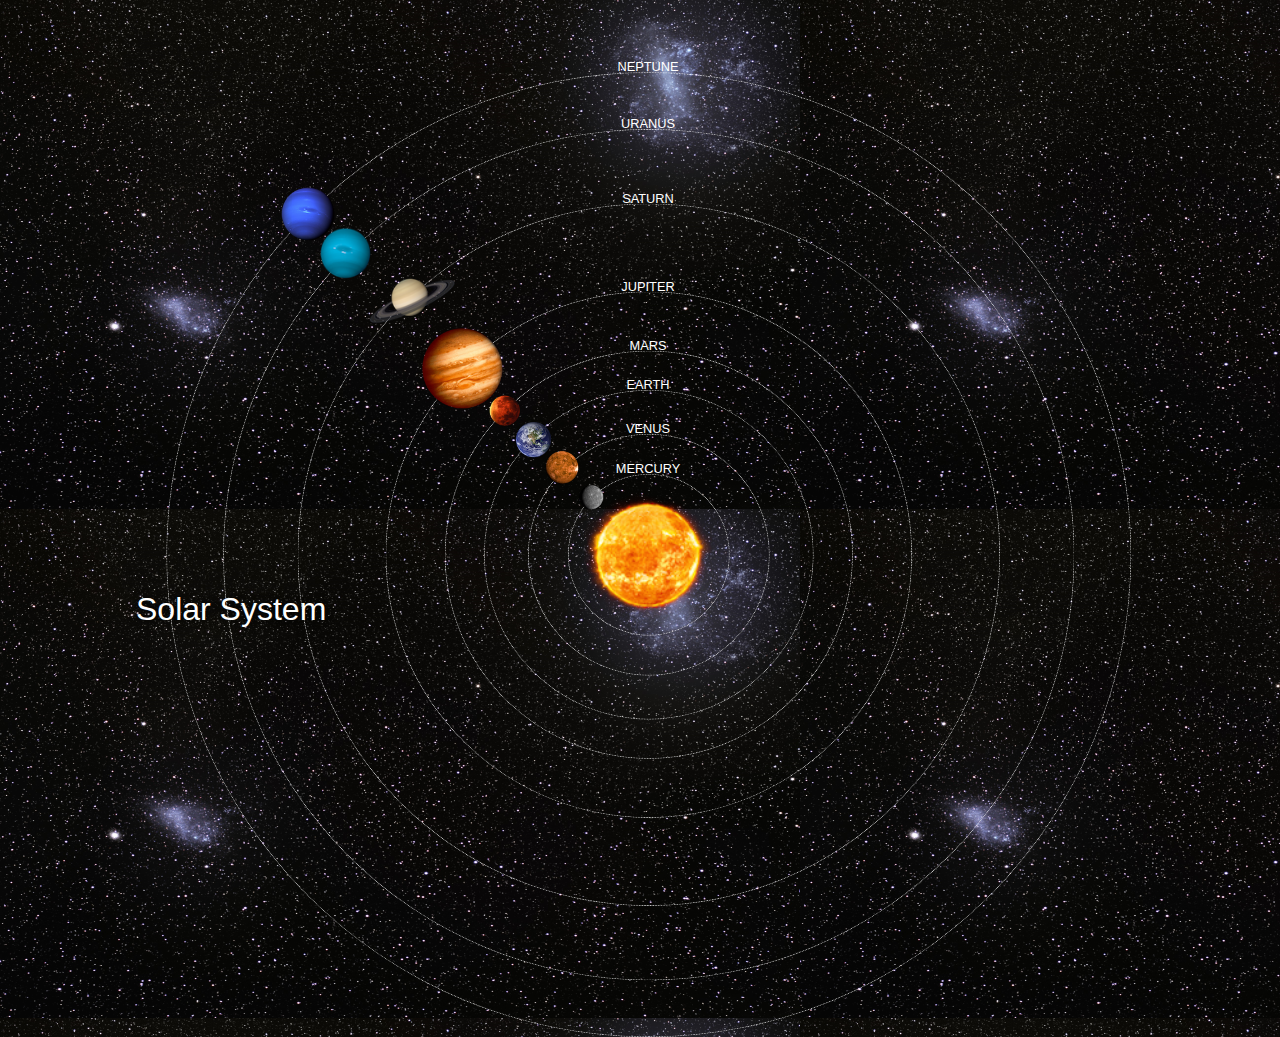
<file: index.html>
<!DOCTYPE HTML>
<html>
    <head>
        <title>Solar System</title>
        <link rel="stylesheet" href="style.css">
    </head>
    <body>
         <div id="container">
              <h1>Solar System</h1>
              <a href="sun.html"><img src="images/sun.png" id="sun"/></a>
             
             <div id="neptune-orbit">
                  <a href="neptune.html"><img src="images/neptune.png" id="neptune"/></a>
             </div>
             <div id="neptune-label" class="label-box">
                  <a href="neptune.html">NEPTUNE</a>
             </div>
             <div id="uranus-orbit">
                  <a href="uranus.html"><img src="images/uranus.png" id="uranus"/></a>
             </div>
             <div id="uranus-label" class="label-box">
                  <a href="uranus.html">URANUS</a>
             </div>
              <div id="saturn-orbit">
                  <a href="saturn.html"><img src="images/saturn.png" id="saturn"/></a>
             </div>
             <div id="saturn-label" class="label-box">
                  <a href="saturn.html">SATURN</a>
             </div>
             <div id="jupiter-orbit">
                  <a href="jupiter.html"><img src="images/jupiter.png" id="jupiter"/></a>
             </div>
             <div id="jupiter-label" class="label-box">
                  <a href="jupiter.html">JUPITER</a>
             </div>
             <div id="mars-orbit">
                  <a href="mars.html"><img src="images/mars.png" id="mars"/></a>
             </div>
             <div id="mars-label" class="label-box">
                  <a href="mars.html">MARS</a>
             </div>
             <div id="earth-orbit">
                  <a href="earth.html"><img src="images/earth.png" id="earth"/></a>
             </div>
             <div id="earth-label" class="label-box">
                  <a href="earth.html">EARTH</a>
             </div>
             <div id="venus-orbit">
                  <a href="venus.html"><img src="images/venus.png" id="venus"/></a>
             </div>
             <div id="venus-label" class="label-box">
                  <a href="venus.html">VENUS</a>
             </div>
             <div id="mercury-orbit">
                  <a href="mercury.html"><img src="images/mercury.png" id="mercury"/></a>
             </div>
             <div id="mercury-label" class="label-box">
                  <a href="mercury.html">MERCURY</a>
             </div>
        </div>
    </body>
</html>
</file>
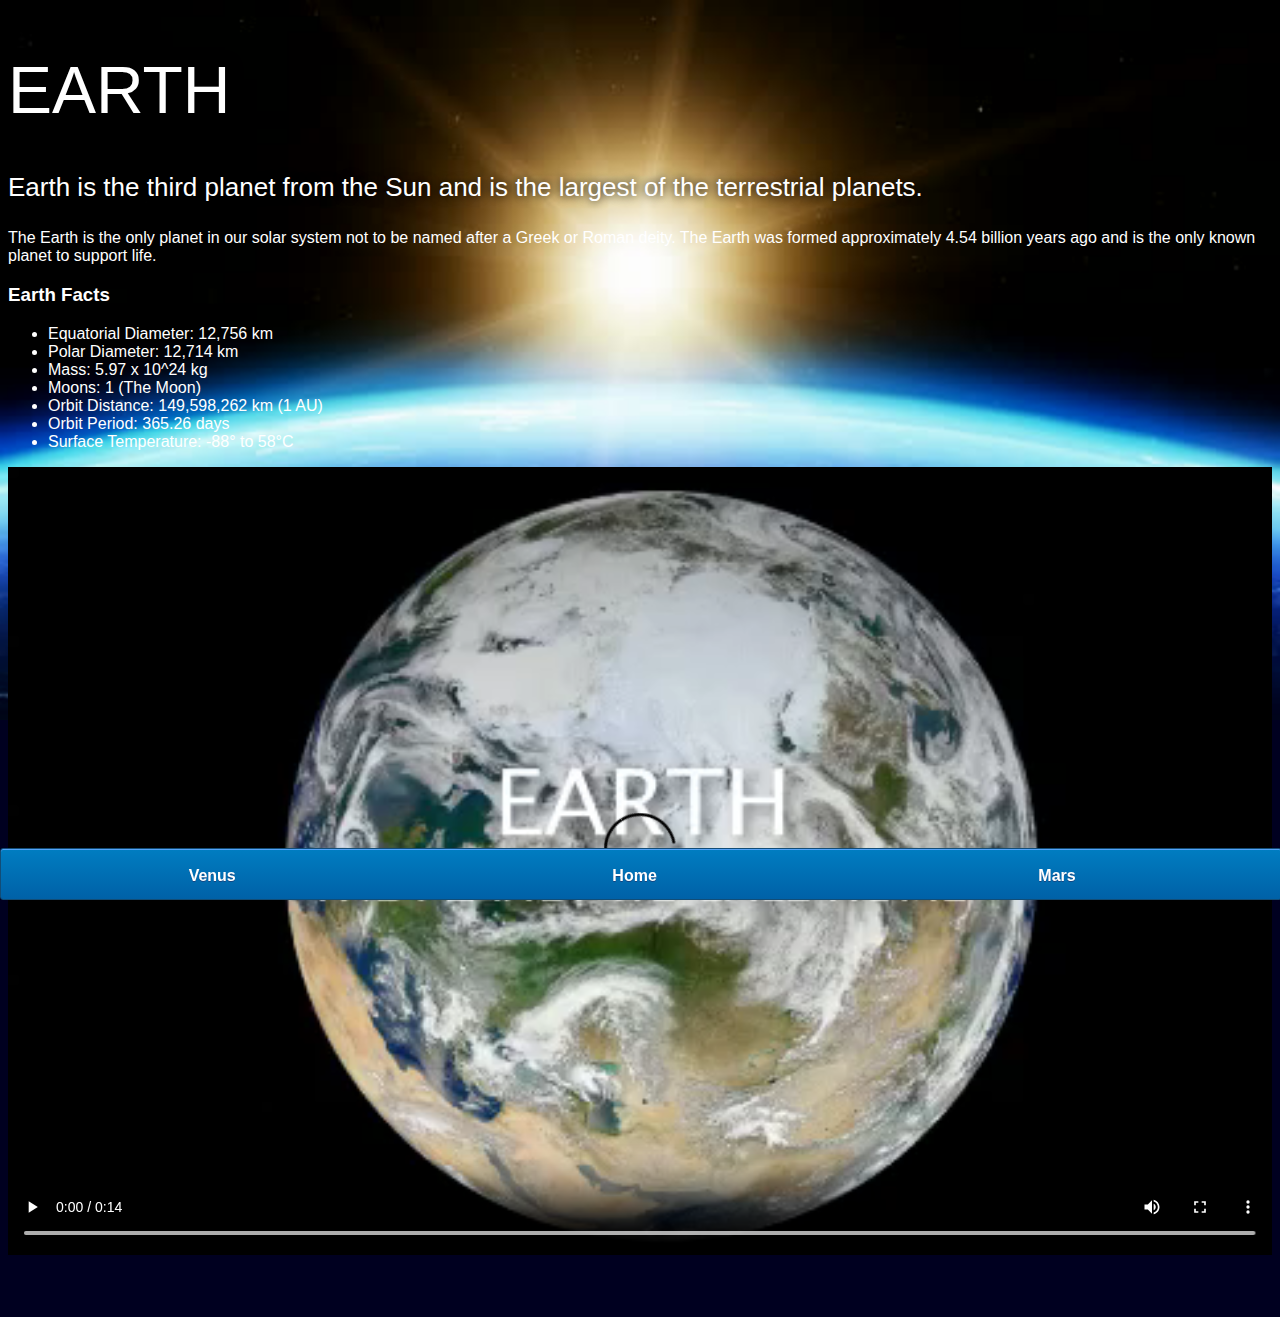
<file: earth.html>
<!DOCTYPE html>
<html>
    <head>
        <title>Solar System</title>
        <link rel="stylesheet" href="style-pages.css">
    </head>
    <body>
        <div id="main">
            <div id="content">
              <h1>Earth</h1>
                <p class="intro">
                    Earth is the third planet from the Sun and is the largest of the terrestrial planets. 
                </p>             

                <p>
                    The Earth is the only planet in our solar system not to be named after a Greek or Roman deity. The Earth was formed approximately 4.54 billion years ago and is the only known planet to support life.
                </p>

                <h3>Earth Facts</h3>
                <ul>
                    <li>Equatorial Diameter:	12,756 km</li>
                    <li>Polar Diameter:	12,714 km</li>
                    <li>Mass:	5.97 x 10^24 kg</li>
                    <li>Moons:	1 (The Moon)</li>
                    <li>Orbit Distance:	149,598,262 km (1 AU)</li>
                    <li>Orbit Period:	365.26 days</li>
                    <li>Surface Temperature:	-88&deg; to 58&deg;C</li>
                </ul>
                <video id="video" controls>
                    <source src="videos/earth-video.mp4" type="video/mp4">
                </video>

            </div>
               
            <div id="tabs-bottom">
                <a href="venus.html">Venus</a>
                <a href="index.html">Home</a>
                <a href="mars.html">Mars</a>
    
            </div>
    
    
      </div>
    
    </body>
</html>
</file>
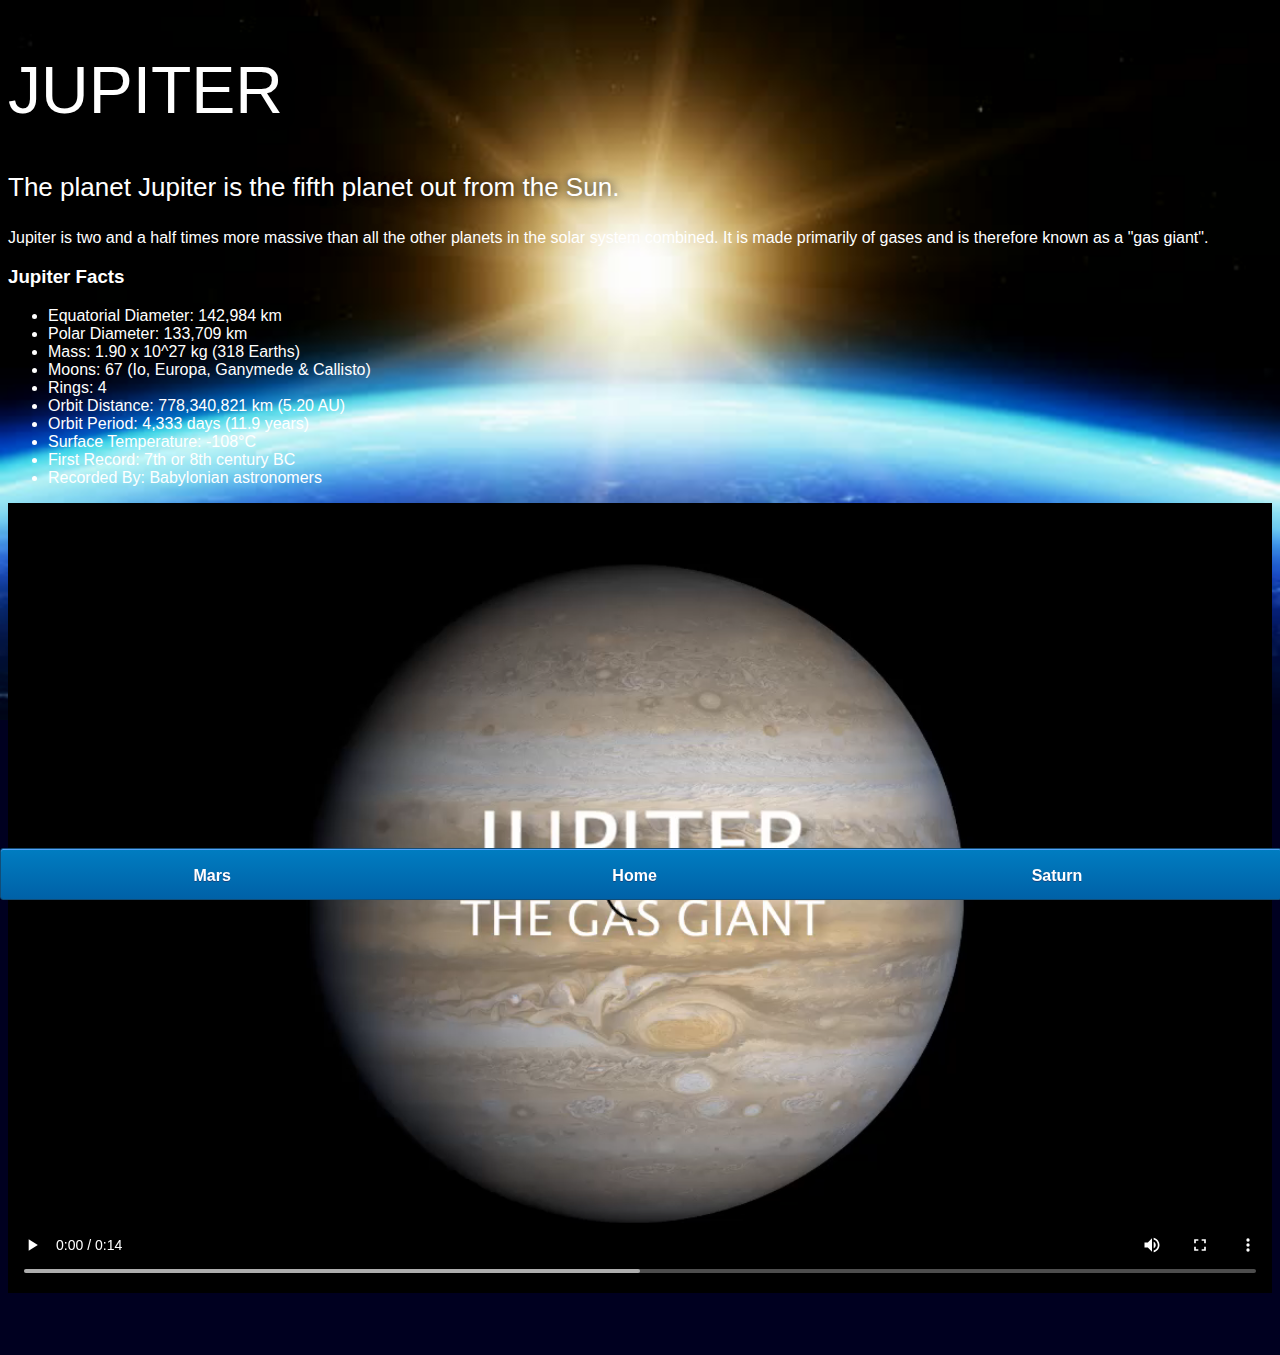
<file: jupiter.html>
<!DOCTYPE html>
<html>
    <head>
        <title>Solar System</title>
        <link rel="stylesheet" href="style-pages.css">
    </head>
    <body>
        <div id="main">
            <div id="content">
              <h1>Jupiter</h1>
                <p class="intro">
                    The planet Jupiter is the fifth planet out from the Sun.
                </p>             

                <p>
                    Jupiter is two and a half times more massive than all the other planets in the solar system combined. It is made primarily of gases and is therefore known as a "gas giant".
                </p>

                <h3>Jupiter Facts</h3>
                <ul>
                    <li>Equatorial Diameter:	142,984 km</li>
                    <li>Polar Diameter:	133,709 km</li>
                    <li>Mass:	1.90 x 10^27 kg (318 Earths)</li>
                    <li>Moons:	67 (Io, Europa, Ganymede & Callisto)</li>
                    <li>Rings:	4</li>
                    <li>Orbit Distance:	778,340,821 km (5.20 AU)</li>
                    <li>Orbit Period:	4,333 days (11.9 years)</li>
                    <li>Surface Temperature:	-108&deg;C</li>
                    <li>First Record:	7th or 8th century BC</li>
                    <li>Recorded By:	Babylonian astronomers</li>
                </ul>
                <video id="video" controls>
                    <source src="videos/jupiter-video.mp4" type="video/mp4">
                </video>


            </div>
               
            <div id="tabs-bottom">
                <a href="mars.html">Mars</a>
                <a href="index.html">Home</a>
                <a href="saturn.html">Saturn</a>
    
            </div>
    
    
      </div>
    
    </body>
</html>
</file>
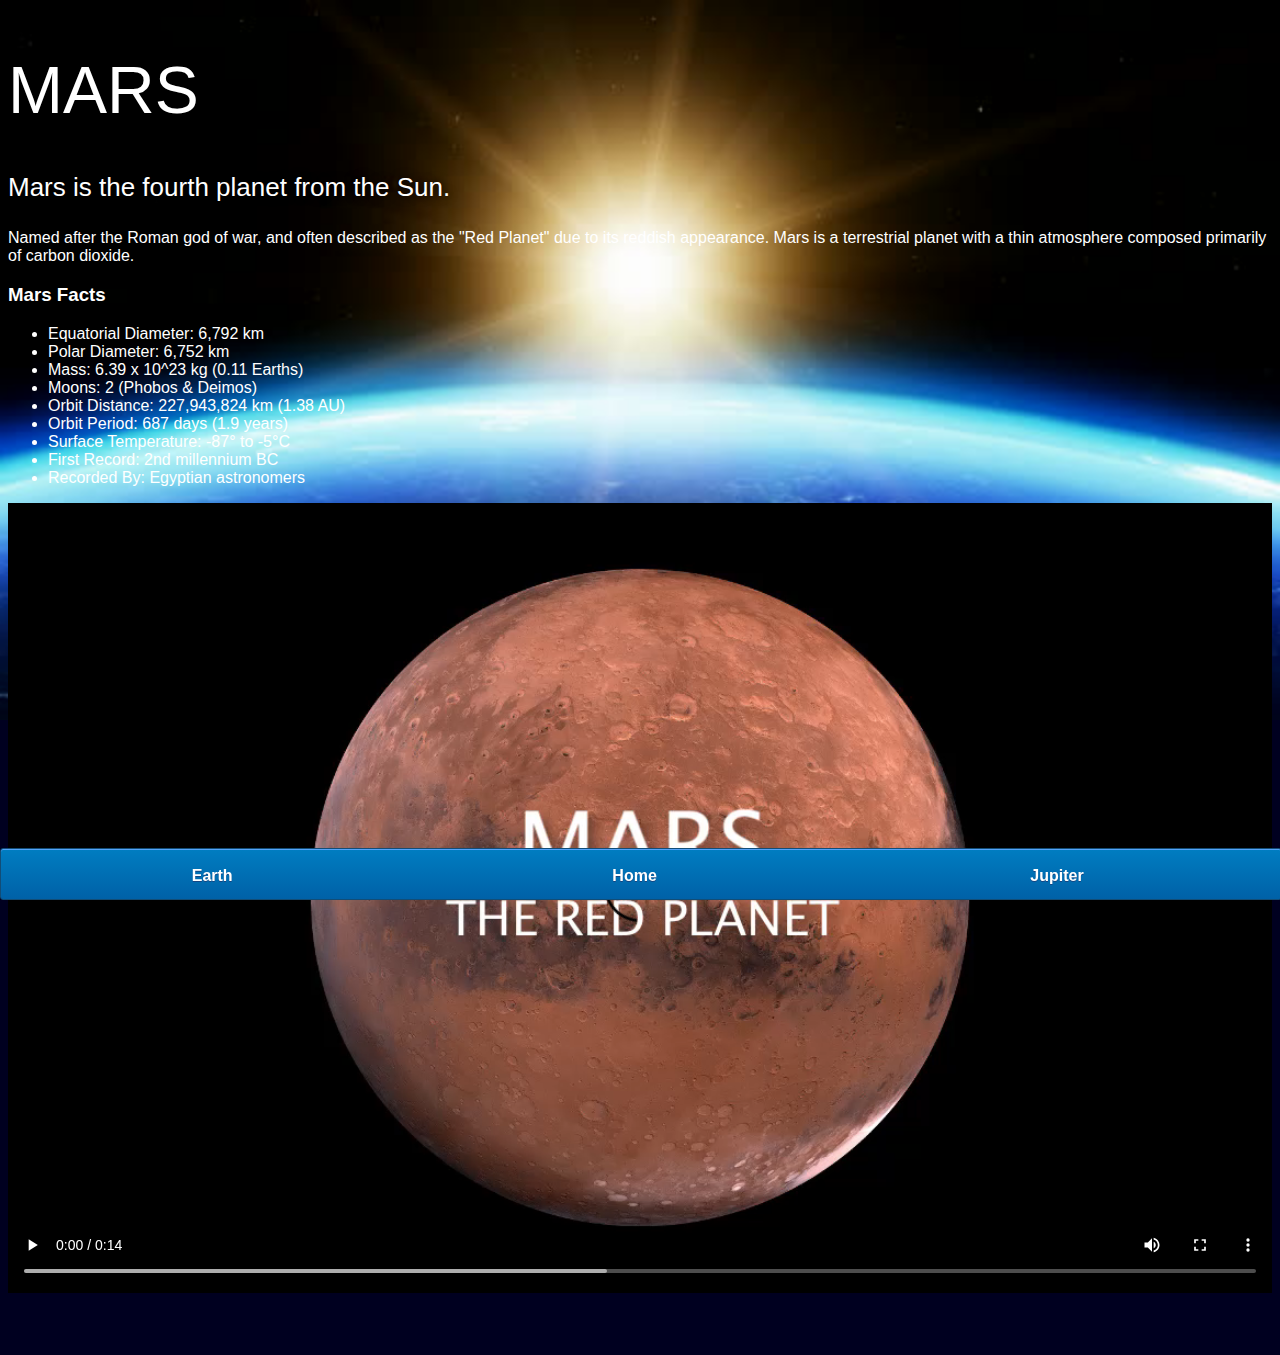
<file: mars.html>
<!DOCTYPE html>
<html>
    <head>
        <title>Solar System</title>
        <link rel="stylesheet" href="style-pages.css">
    </head>
    <body>
        <div id="main">
            <div id="content">
              <h1>Mars</h1>
                <p class="intro">
                    Mars is the fourth planet from the Sun.  
                </p>             

                <p>
                    Named after the Roman god of war, and often described as the "Red Planet" due to its reddish appearance. Mars is a terrestrial planet with a thin atmosphere composed primarily of carbon dioxide.
                </p>

                <h3>Mars Facts</h3>
                <ul>
                    <li>Equatorial Diameter:	6,792 km</li>
                    <li>Polar Diameter:	6,752 km</li>
                    <li>Mass:	6.39 x 10^23 kg (0.11 Earths)</li>
                    <li>Moons:	2 (Phobos & Deimos)</li>
                    <li>Orbit Distance:	227,943,824 km (1.38 AU)</li>
                    <li>Orbit Period:	687 days (1.9 years)</li>
                    <li>Surface Temperature:	-87&deg; to -5&deg;C</li>
                    <li>First Record:	2nd millennium BC</li>
                    <li>Recorded By:	Egyptian astronomers</li>
                </ul>
                <video id="video" controls>
                    <source src="videos/mars-video.mp4" type="video/mp4">
                </video>

            </div>
               
            <div id="tabs-bottom">
                <a href="earth.html">Earth</a>
                <a href="index.html">Home</a>
                <a href="jupiter.html">Jupiter</a>
    
            </div>
    
    
      </div>
    
    </body>
</html>
</file>
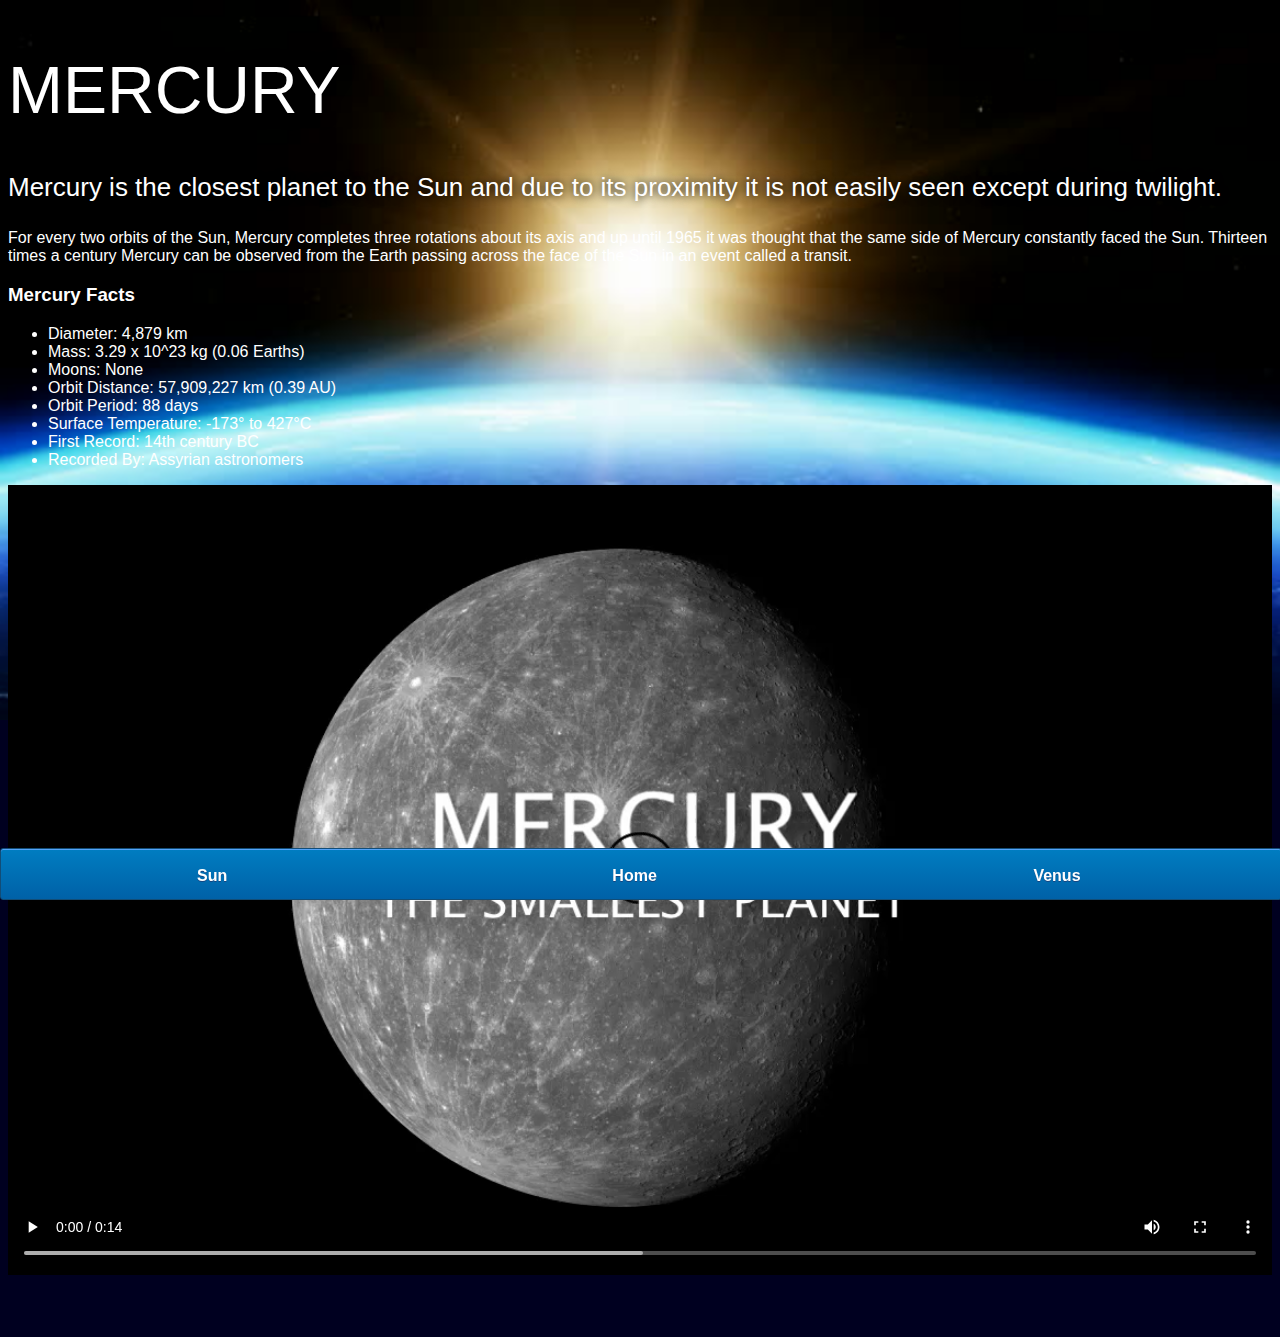
<file: mercury.html>
<!DOCTYPE html>
<html>
    <head>
        <title>Solar System</title>
        <link rel="stylesheet" href="style-pages.css">
    </head>
    <body>
        <div id="main">
            <div id="content">
              <h1>Mercury</h1>
                <p class="intro">
                    Mercury is the closest planet to the Sun and due to its proximity it is not easily seen except during twilight. 
                </p>             

                <p>
                    For every two orbits of the Sun, Mercury completes three rotations about its axis and up until 1965 it was thought that the same side of Mercury constantly faced the Sun. Thirteen times a century Mercury can be observed from the Earth passing across the face of the Sun in an event called a transit.
                </p>

                <h3>Mercury Facts</h3>
                <ul>
                    <li>Diameter:	4,879 km</li>
                    <li>Mass:	3.29 x 10^23 kg (0.06 Earths)</li>
                    <li>Moons:	None</li>
                    <li>Orbit Distance:	57,909,227 km (0.39 AU)</li>
                    <li>Orbit Period:	88 days</li>
                    <li>Surface Temperature:	-173&deg; to 427&deg;C</li>
                    <li>First Record:	14th century BC</li>
                    <li>Recorded By:	Assyrian astronomers</li>
                </ul>
                <video id="video" controls>
                    <source src="videos/mercury-video.mp4" type="video/mp4">
                </video>

            </div>
               
            <div id="tabs-bottom">
               <a href="sun.html">Sun</a>
               <a href="index.html">Home</a>
               <a href="venus.html">Venus</a>
    
            </div>
    
    
      </div>
    
    </body>
</html>
</file>
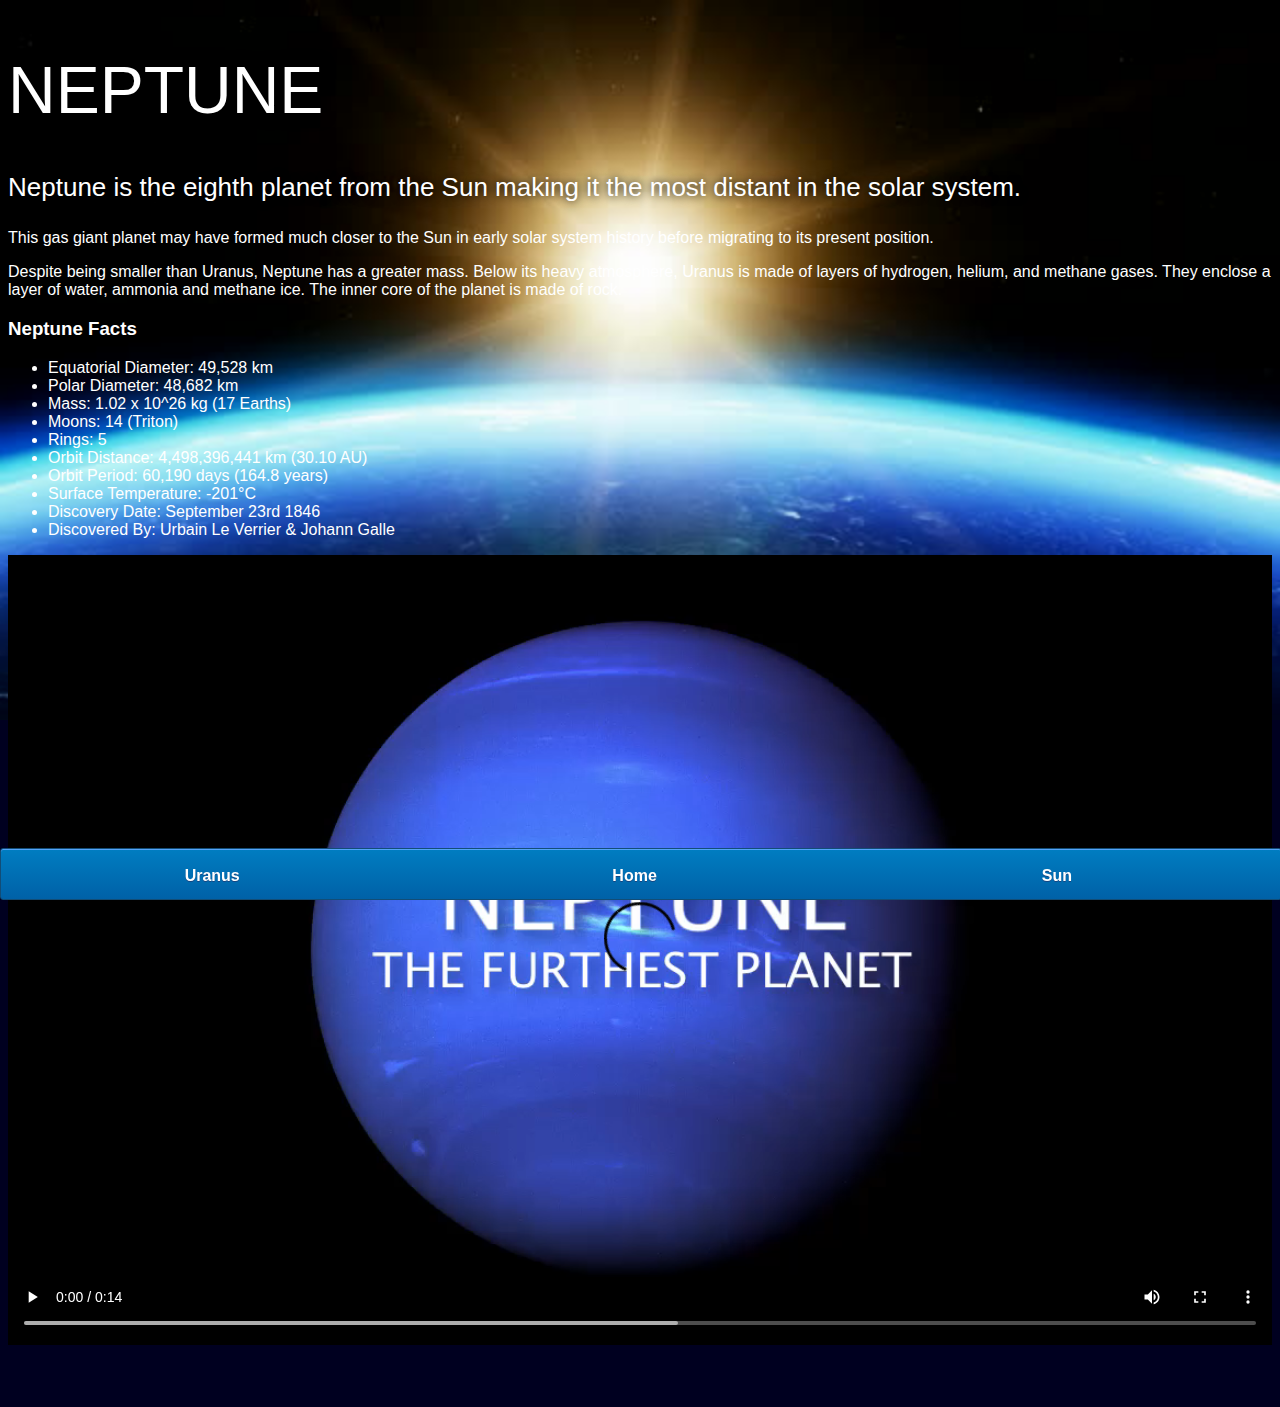
<file: neptune.html>
<!DOCTYPE html>
<html>
    <head>
        <title>Solar System</title>
        <link rel="stylesheet" href="style-pages.css">
    </head>
    <body>
        <div id="main">
            <div id="content">
              <h1>Neptune</h1>
                <p class="intro">
                    Neptune is the eighth planet from the Sun making it the most distant in the solar system. 
                </p>             
                <p>
                    This gas giant planet may have formed much closer to the Sun in early solar system history before migrating to its present position.</p>

                <p>Despite being smaller than Uranus, Neptune has a greater mass. Below its heavy atmosphere, Uranus is made of layers of hydrogen, helium, and methane gases. They enclose a layer of water, ammonia and methane ice. The inner core of the planet is made of rock.</p>

                <h3>Neptune Facts</h3>
                <ul>
                    <li>Equatorial Diameter:	49,528 km</li>
                    <li>Polar Diameter:	48,682 km</li>
                    <li>Mass:	1.02 x 10^26 kg (17 Earths)</li>
                    <li>Moons:	14 (Triton)</li>
                    <li>Rings:	5</li>
                    <li>Orbit Distance:	4,498,396,441 km (30.10 AU)</li>
                    <li>Orbit Period:	60,190 days (164.8 years)</li>
                    <li>Surface Temperature:	-201&deg;C</li>
                    <li>Discovery Date:	September 23rd 1846</li>
                    <li>Discovered By:	Urbain Le Verrier & Johann Galle</li>
                </ul>

                <video id="video" controls>
                    <source src="videos/neptune-video.mp4" type="video/mp4">
                </video>

            </div>
               
            <div id="tabs-bottom">
               <a href="uranus.html">Uranus</a>
               <a href="index.html">Home</a>
               <a href="sun.html">Sun</a>
    
            </div>
    
    
      </div>
    
    </body>
</html>
</file>
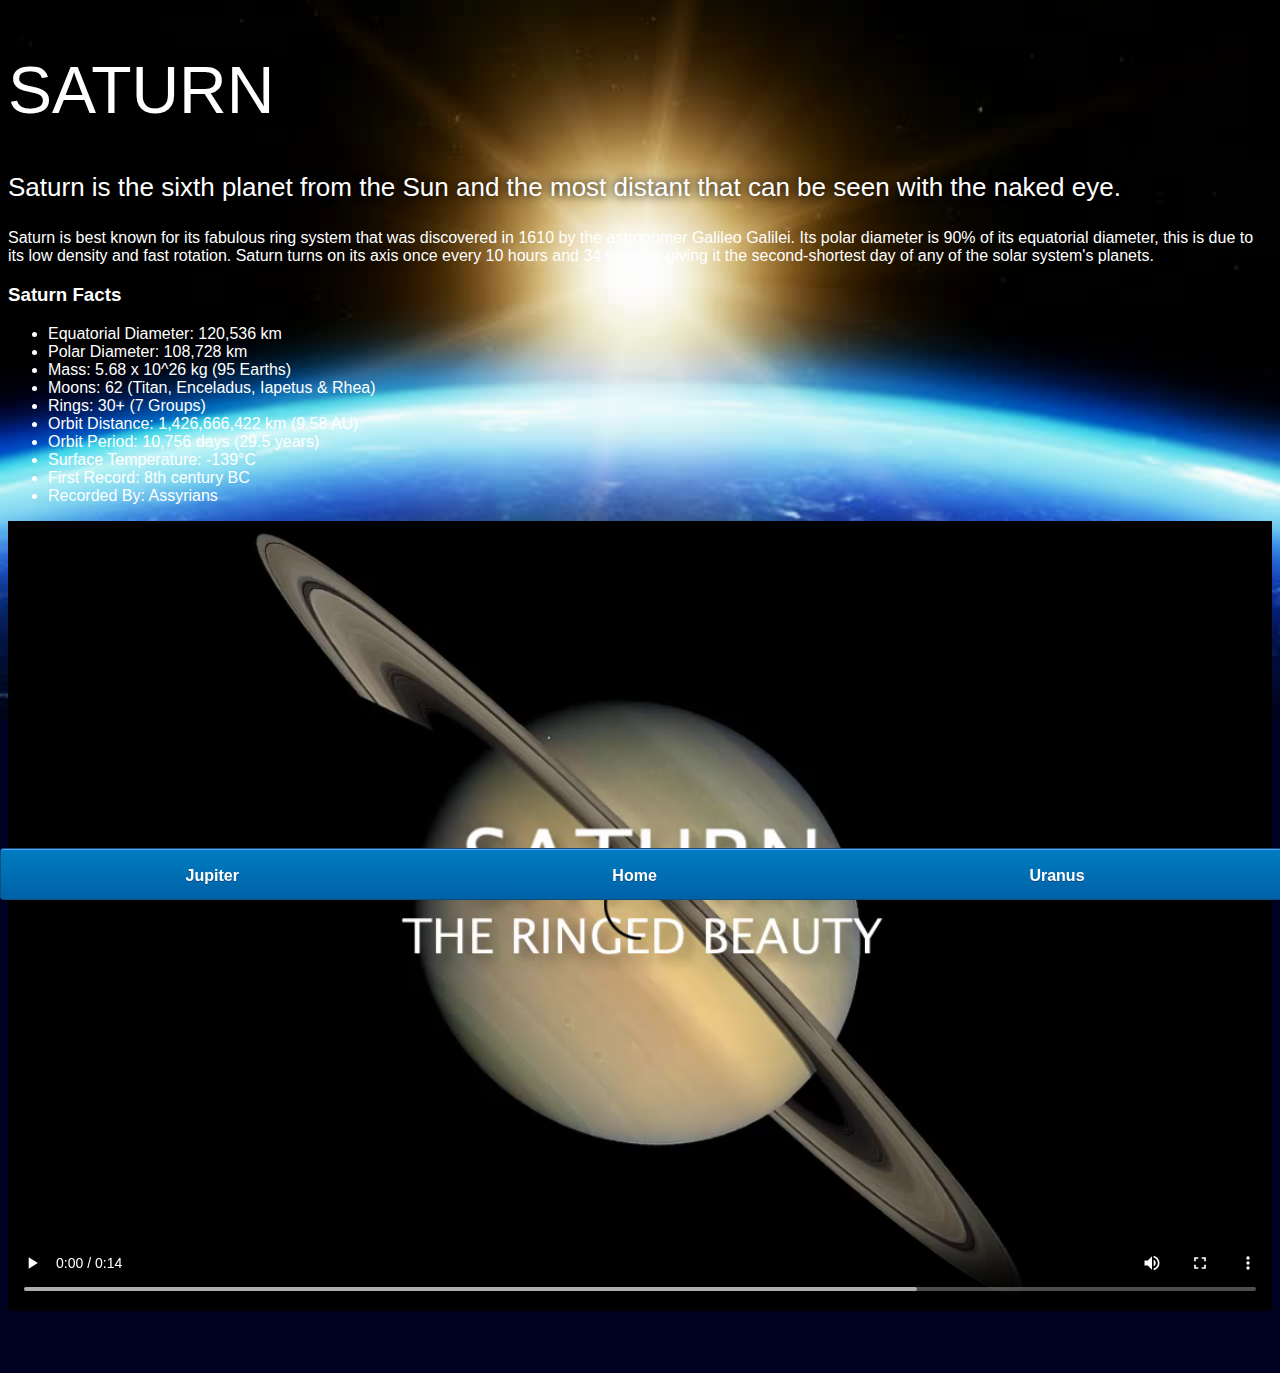
<file: saturn.html>
<!DOCTYPE html>
<html>
    <head>
        <title>Solar System</title>
        <link rel="stylesheet" href="style-pages.css">
    </head>
    <body>
        <div id="main">
            <div id="content">
             <h1>Saturn</h1>
                <p class="intro">
                    Saturn is the sixth planet from the Sun and the most distant that can be seen with the naked eye.
                </p>             

                <p>
                    Saturn is best known for its fabulous ring system that was discovered in 1610 by the astronomer Galileo Galilei. Its polar diameter is 90% of its equatorial diameter, this is due to its low density and fast rotation. Saturn turns on its axis once every 10 hours and 34 minutes giving it the second-shortest day of any of the solar system's planets.
                </p>

                <h3>Saturn Facts</h3>
                <ul>
                    <li>Equatorial Diameter:	120,536 km</li>
                    <li>Polar Diameter:	108,728 km</li>
                    <li>Mass:	5.68 x 10^26 kg (95 Earths)</li>
                    <li>Moons:	62 (Titan, Enceladus, Iapetus & Rhea)</li>
                    <li>Rings:	30+ (7 Groups)</li>
                    <li>Orbit Distance:	1,426,666,422 km (9.58 AU)</li>
                    <li>Orbit Period:	10,756 days (29.5 years)</li>
                    <li>Surface Temperature:	-139&deg;C</li>
                    <li>First Record:	8th century BC</li>
                    <li>Recorded By:	Assyrians</li>
                </ul>
                <video id="video" controls>
                    <source src="videos/saturn-video.mp4" type="video/mp4">
                </video>

            </div>
               
            <div id="tabs-bottom">
              <a href="jupiter.html">Jupiter</a>
              <a href="index.html">Home</a>
              <a href="uranus.html">Uranus</a>
    
            </div>
    
    
      </div>
    
    </body>
</html>
</file>
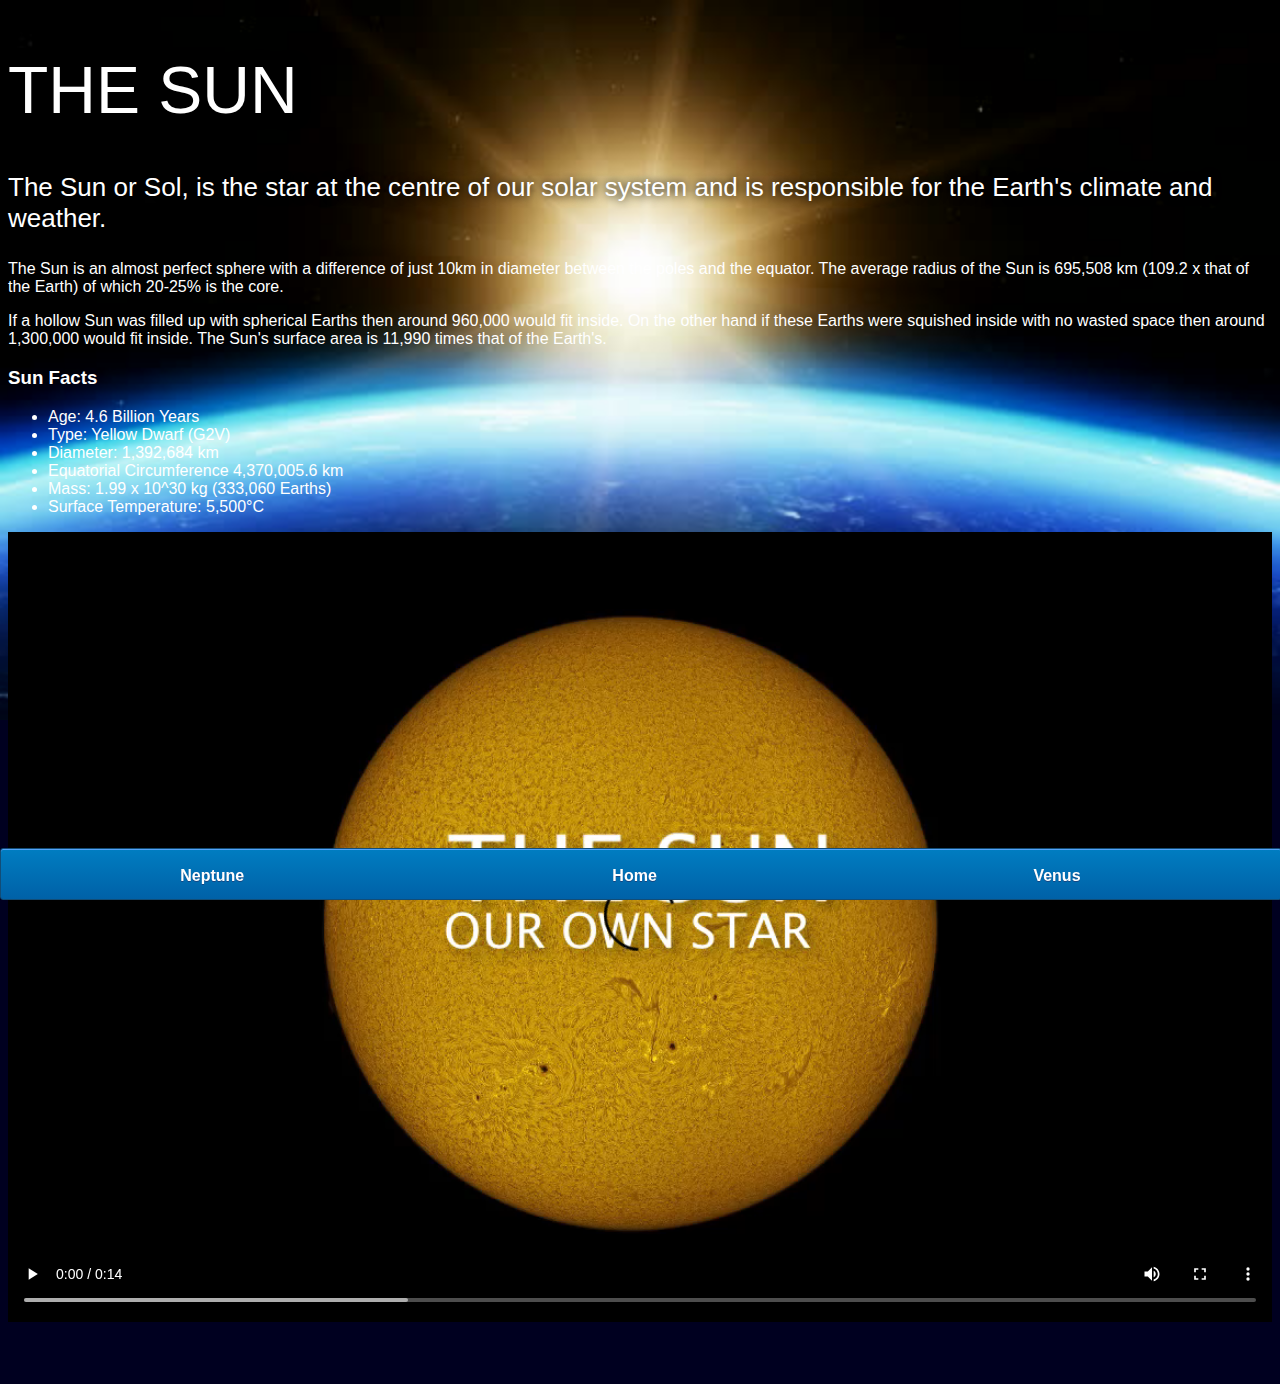
<file: sun.html>
<!DOCTYPE html>
<html>
    <head>
        <title>Solar System</title>
        <link rel="stylesheet" href="style-pages.css">
    </head>
    <body>
        <div id="main">
            <div id="content">
               <h1>The Sun</h1>
                <p class="intro">
                    The Sun or Sol, is the star at the centre of our solar system and is responsible for the Earth's climate and weather. 
                </p>             

                <p>
                    The Sun is an almost perfect sphere with a difference of just 10km in diameter between the poles and the equator. The average radius of the Sun is 695,508 km (109.2 x that of the Earth) of which 20-25% is the core.
                </p>
                <p>
                    If a hollow Sun was filled up with spherical Earths then around 960,000 would fit inside. On the other hand if these Earths were squished inside with no wasted space then around 1,300,000 would fit inside. The Sun's surface area is 11,990 times that of the Earth's.
                </p>

                <h3>Sun Facts</h3>
                <ul>
                    <li>Age:	4.6 Billion Years</li>
                    <li>Type:	Yellow Dwarf (G2V)</li>
                    <li>Diameter:	1,392,684 km</li>
                    <li>Equatorial Circumference	4,370,005.6 km</li>
                    <li>Mass:	1.99 x 10^30 kg (333,060 Earths)</li>
                    <li>Surface Temperature:	5,500°C</li>
                </ul>
                
                <video id="video" controls>
                    <source src="videos/sun-video.mp4" type="video/mp4">
                </video>
    
            </div>
               
            <div id="tabs-bottom">
                <a href="neptune.html">Neptune</a>
                <a href="index.html">Home</a>
                <a href="venus.html">Venus</a>
    
            </div>
    
    
      </div>
    
    </body>
</html>
</file>
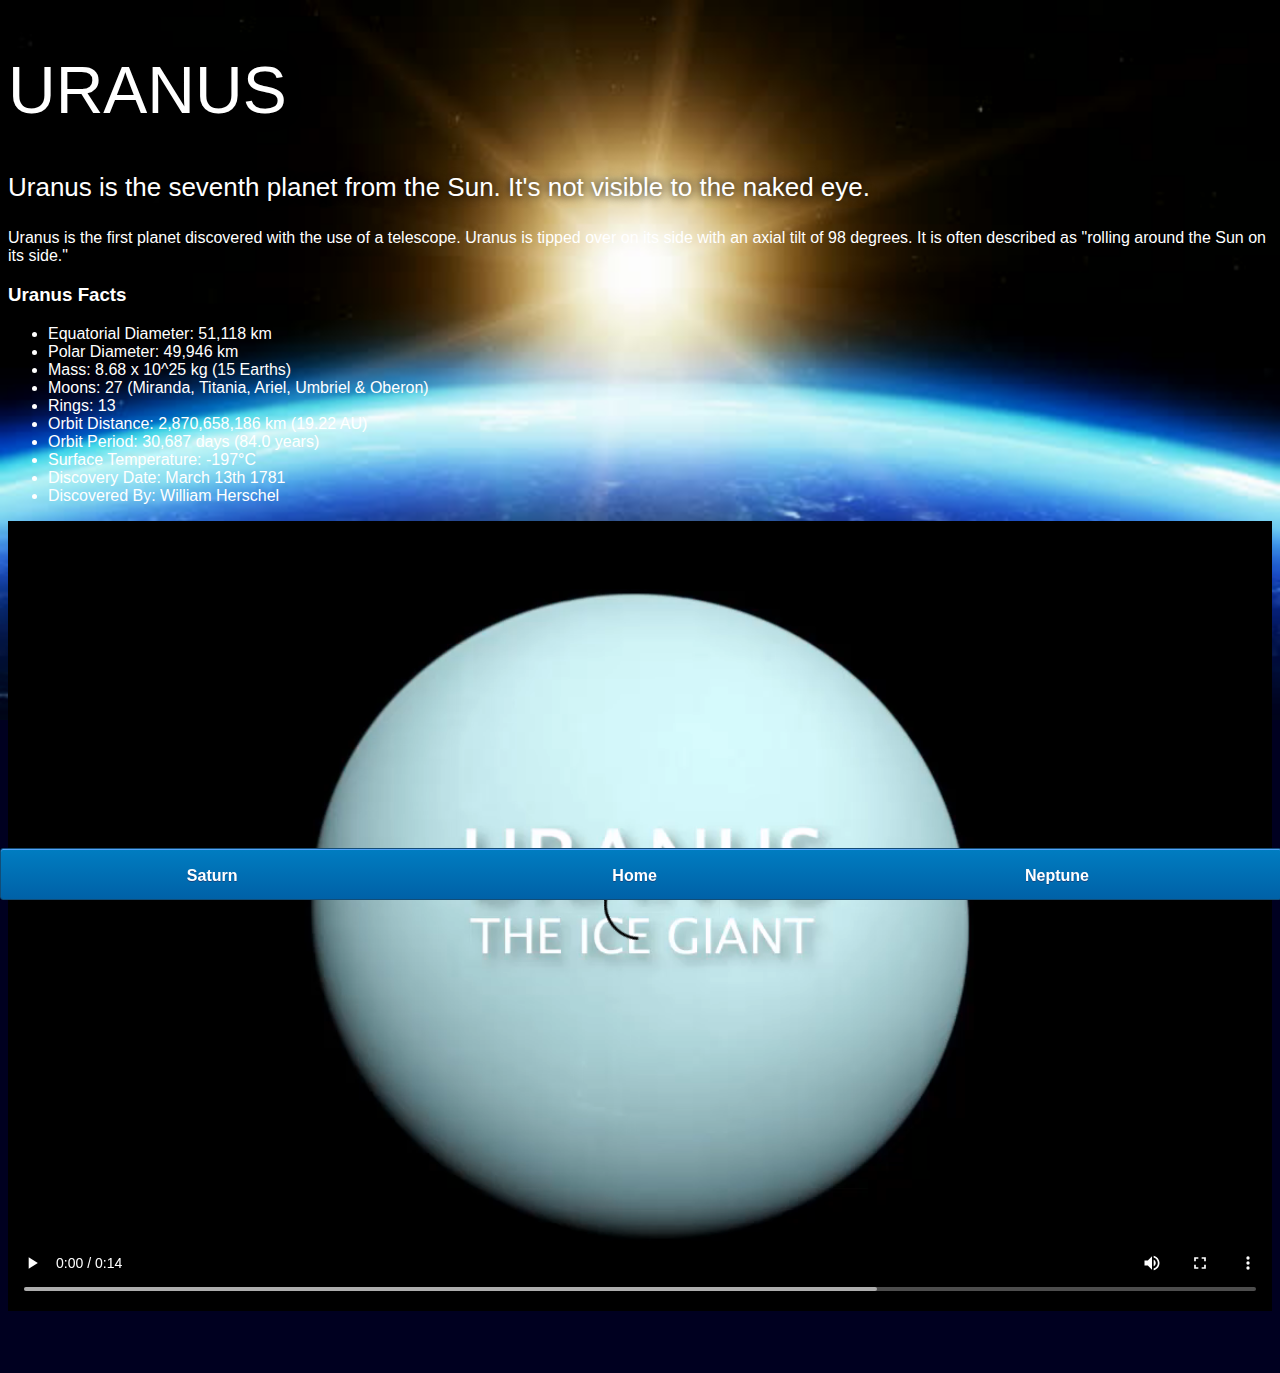
<file: uranus.html>
<!DOCTYPE html>
<html>
    <head>
        <title>Solar System</title>
        <link rel="stylesheet" href="style-pages.css">
    </head>
    <body>
        <div id="main">
            <div id="content">
             <h1>Uranus</h1>
                <p class="intro">
                    Uranus is the seventh planet from the Sun. It's not visible to the naked eye.
                </p>             

                <p>
                    Uranus is the first planet discovered with the use of a telescope. Uranus is tipped over on its side with an axial tilt of 98 degrees. It is often described as "rolling around the Sun on its side."
                </p>

                <h3>Uranus Facts</h3>
                <ul>
                    <li>Equatorial Diameter:	51,118 km</li>
                    <li>Polar Diameter:	49,946 km</li>
                    <li>Mass:	8.68 x 10^25 kg (15 Earths)</li>
                    <li>Moons:	27 (Miranda, Titania, Ariel, Umbriel & Oberon)</li>
                    <li>Rings:	13</li>
                    <li>Orbit Distance:	2,870,658,186 km (19.22 AU)</li>
                    <li>Orbit Period:	30,687 days (84.0 years)</li>
                    <li>Surface Temperature:	-197&deg;C</li>
                    <li>Discovery Date:	March 13th 1781</li>
                    <li>Discovered By:	William Herschel</li>
                </ul>
                <video id="video" controls>
                    <source src="videos/uranus-video.mp4" type="video/mp4">
                </video>

            </div>
               
            <div id="tabs-bottom">
             <a href="saturn.html">Saturn</a>
             <a href="index.html">Home</a>
             <a href="neptune.html">Neptune</a>
    
            </div>
    
    
      </div>
    
    </body>
</html>
</file>
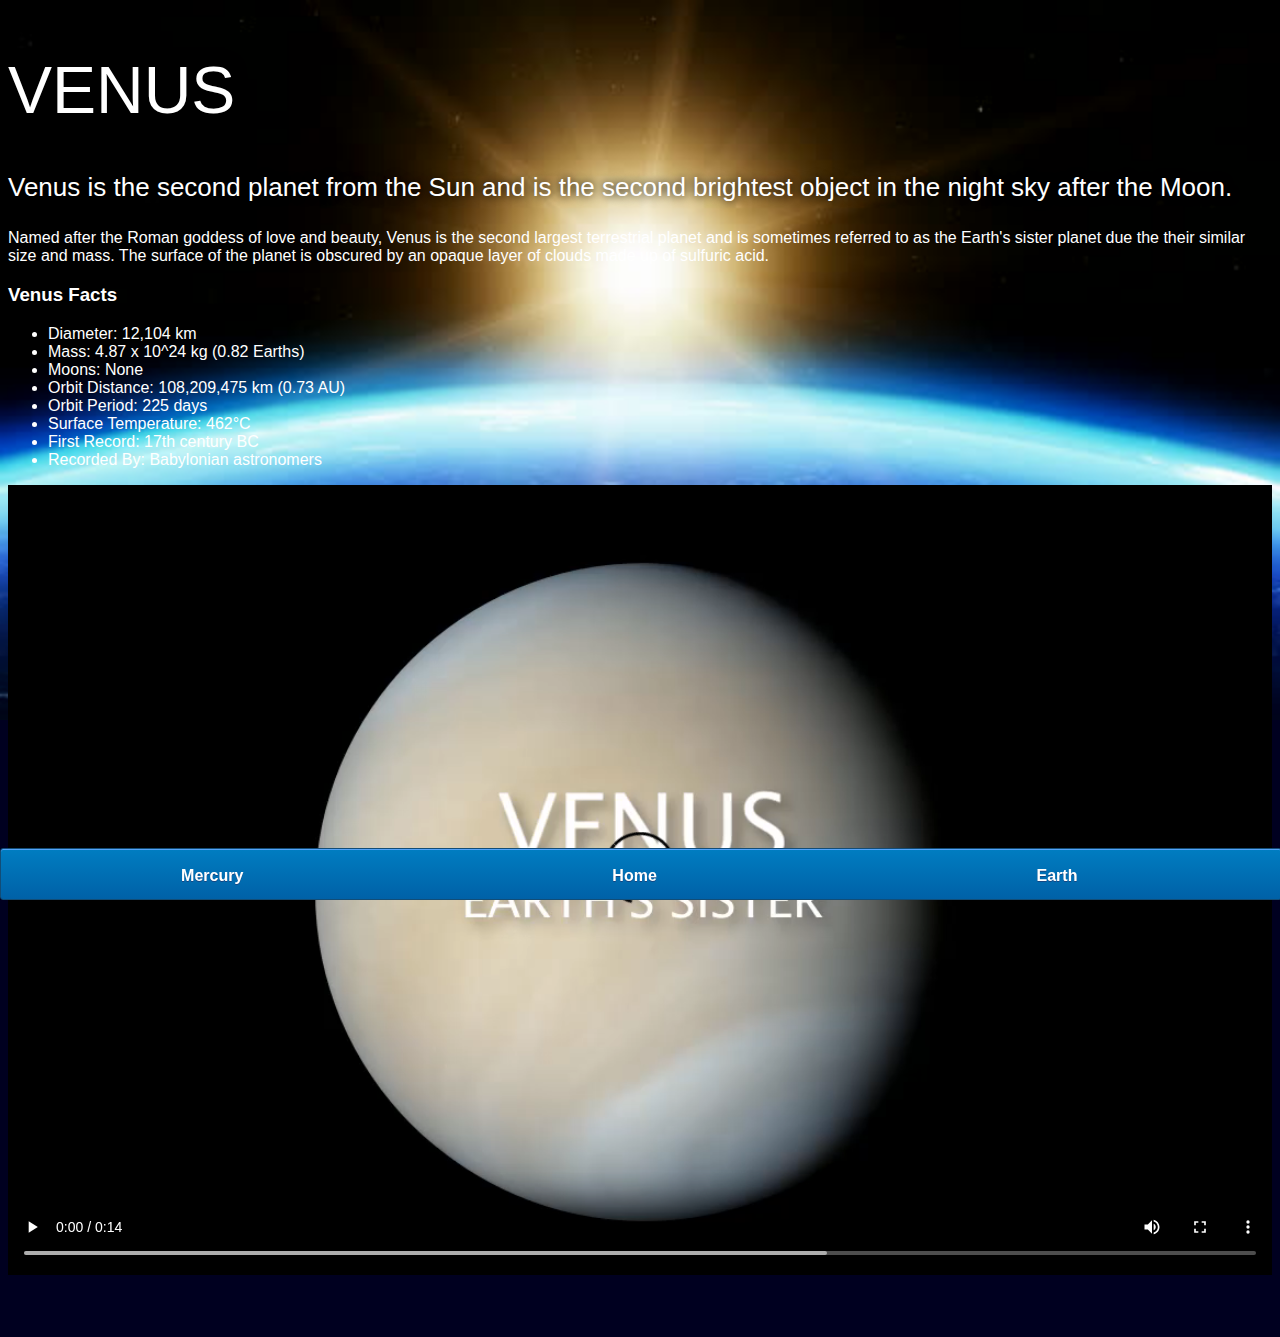
<file: venus.html>
<!DOCTYPE html>
<html>
    <head>
        <title>Solar System</title>
        <link rel="stylesheet" href="style-pages.css">
    </head>
    <body>
        <div id="main">
            <div id="content">
             <h1>Venus</h1>
                <p class="intro">
                    Venus is the second planet from the Sun and is the second brightest object in the night sky after the Moon. 
                </p>             

                <p>
                    Named after the Roman goddess of love and beauty, Venus is the second largest terrestrial planet and is sometimes referred to as the Earth's sister planet due the their similar size and mass. The surface of the planet is obscured by an opaque layer of clouds made up of sulfuric acid.
                </p>

                <h3>Venus Facts</h3>
                <ul>
                    <li>Diameter:	12,104 km</li>
                    <li>Mass:	4.87 x 10^24 kg (0.82 Earths)</li>
                    <li>Moons:	None</li>
                    <li>Orbit Distance:	108,209,475 km (0.73 AU)</li>
                    <li>Orbit Period:	225 days</li>
                    <li>Surface Temperature:	462&deg;C</li>
                    <li>First Record:	17th century BC</li>
                    <li>Recorded By:	Babylonian astronomers</li>
                </ul>
                <video id="video" controls>
                    <source src="videos/venus-video.mp4" type="video/mp4">
                </video>

            </div>
               
            <div id="tabs-bottom">
             <a href="mercury.html">Mercury</a>
             <a href="index.html">Home</a>
             <a href="earth.html">Earth</a>
            </div>
    
    
      </div>
    
    </body>
</html>
</file>
<file: style.css>
body{
    width: 100%;
    height: 100%;
    background: url(images/space.png);
    overflow: hidden;
}

h1{
    font-family: sans-serif;
    font-weight: 100;
    font-size: 40px;
    text-shadow: 0 0 10px #000000;
    color: white;
}

/*==================== SUN ====================*/

#sun{
    position: absolute;
    z-index: 1000;
    width: 160px;
    bottom: 10px;
    left: 50%;
    margin-left: -80px;
}

/*==================== NEPTUNE ====================*/

#neptune{
    width: 66px;
    height: 66px;
    margin: 143px;
    z-index: 1000;
    animation: spin-right 8s linear infinite;
    -webkit-animation: spin-right 8s linear infinite;
}

#neptune-orbit{
    position: absolute;
    width: 1204px;
    height: 1204px;
    bottom: -512px;
    left: 50%;
    margin-left: -602px;
    border: 1px dotted white;
    border-radius: 50%;
    animation: spin-left 14s linear infinite;
    -webkit-animation: spin-left 14s linear infinite;
}

#neptune-label{
    bottom: 692px;
}

/*==================== URANUS ====================*/

#uranus{
    width: 66px;
    height: 66px;
    margin: 120px;
    z-index: 1000;
    animation: spin-right 8s linear infinite;
    -webkit-animation: spin-right 8s linear infinite;
}

#uranus-orbit{
    position: absolute;
    width: 1062px;
    height: 1062px;
    bottom: -441px;
    left: 50%;
    margin-left: -531px;
    border: 1px dotted white;
    border-radius: 50%;
    animation: spin-left 14s linear infinite;
    -webkit-animation: spin-left 14s linear infinite;
}

#uranus-label{
    bottom: 620px;
}

/*==================== SATURN ====================*/

#saturn{
    width: 110px;
    margin: 85px;
    z-index: 1000;
    animation: spin-right 13s linear infinite;
    -webkit-animation: spin-right 13s linear infinite;
}

#saturn-orbit{
    position: absolute;
    width: 876px;
    height: 876px;
    bottom: -348px;
    left: 50%;
    margin-left: -438px;
    border: 1px dotted white;
    border-radius: 50%;
    animation: spin-left 13s linear infinite;
    -webkit-animation: spin-left 13s linear infinite;
}

#saturn-label{
    bottom: 527px;
}

/*==================== JUPITER ====================*/

#jupiter{
    width: 100px;
    height: 100px;
    margin: 45px;
    z-index: 1000;
    animation: spin-right 10s linear infinite;
    -webkit-animation: spin-right 10s linear infinite;
}

#jupiter-orbit{
    position: absolute;
    width: 656px;
    height: 656px;
    bottom: -238px;
    left: 50%;
    margin-left: -328px;
    border: 1px dotted white;
    border-radius: 50%;
    animation: spin-left 10s linear infinite;
    -webkit-animation: spin-left 10s linear infinite;
}

#jupiter-label{
    bottom: 417px;
}

/*==================== MARS ====================*/

#mars {
    width: 38px;
    height: 38px;
    margin: 55px;
    z-index: 1000;
    animation: spin-right 3s linear infinite;
    -webkit-animation: spin-right 3s linear infinite;
}

#mars-orbit {
    position: absolute;
    width: 508px;
    height: 508px;
    bottom: -164px;
    left: 50%;
    margin-left: -254px;
    border: 1px dotted white;
    border-radius: 50%;
    animation: spin-left 4s linear infinite;
    -webkit-animation: spin-left 4s linear infinite;
}

#mars-label{
    bottom: 343px;
}

/*==================== EARTH ====================*/

#earth {
    width: 50px;
    height: 50px;
    margin: 36px;
    z-index: 1000;
    animation: spin-right 3s linear infinite;
    -webkit-animation: spin-right 3s linear infinite;
}

#earth-orbit {
    position: absolute;
    width: 410px;
    height: 410px;
    bottom: -115px;
    left: 50%;
    margin-left: -205px;
    border: 1px dotted white;
    border-radius: 50%;
    animation: spin-left 5s linear infinite;
    -webkit-animation: spin-left 5s linear infinite;
}

#earth-label{
    bottom: 294px;
}

/*==================== VENUS ====================*/

#venus {
    width: 50px;
    height: 50px;
    margin: 16px;
    z-index: 1000;
}

#venus-orbit {
    position: absolute;
    width: 300px;
    height: 300px;
    bottom: -60px;
    left: 50%;
    margin-left: -150px;
    border: 1px dotted white;
    border-radius: 50%;
    animation: spin-left 4s linear infinite;
    -webkit-animation: spin-left 4s linear infinite;
}

#venus-label{
    bottom: 239px;
}

/*==================== MERCURY ====================*/

#mercury {
    width: 40px;
    height: 40px;
    margin: 8px;
    z-index: 1000;
}


#mercury-orbit {
    position: absolute;
    z-index: 1;
    width: 200px;
    height: 200px;
    bottom: -10px;
    left: 50%;
    margin-left: -100px;
    border: 1px dotted white;
    border-radius: 50%;
    animation: spin-left 2s linear infinite;
    -webkit-animation: spin-left 2s linear infinite;
}

#mercury-label{
    bottom: 189px;
}

/*==================== PLEASE REMOVE ====================*/

#container{
    transform: scale(0.8,0.8) translate(0,700px);
}

/*==================== LABEL BOX ====================*/

.label-box{
    position: absolute;
    width: 150px;
    left: 50%;
    margin-left: -75px;
    text-align: center;
    color: white;
    font-weight: 100;
    font-family: sans-serif;
}

.label-box a{
    text-decoration: none;
    padding: 0;
    margin: 0;
    color: white;
}

label-box a:visited{
    color: white;
}

/*==================== ANIMATION ====================*/

@keyframes spin-left{
    100%{
        transform: rotate(-360deg);
        -webkit-transform: rotate(-360deg);
    }
}

@keyframes spin-right{
    100%{
        transform: rotate(360deg);
        -webkit-transform: rotate(360deg);
    }
}
</file>
<file: style-pages.css>
body{
    margin: 0;
    padding: 0;
    width: 100%;
    background-color: #000020;
    font-family: sans-serif;
    background-image: url(images/earth-sunrise.jpg);
    background-repeat: no-repeat;
    background-size: 100%;
    color: #ffffff;
}

h1{
    font-weight: 100;
    font-size: 66px;
    text-shadow: 0 0 16px #000000;
    text-transform: uppercase;
}

p.intro{
    font-size: 26px;
    font-weight: 200;
    text-shadow: 0 0 10px #000000;
}

#content{
    margin-bottom: 50px;
    padding: 8px;
}

#video{
    width: 100%;
}

/*==================== BOTTOM TABS ====================*/

#tabs-bottom{
    position: fixed;
    bottom: 0;
    left: 0;
    z-index: 500;
    display: inline-block;
    width: 100%;
    height: 50px;
    
    box-shadow: inset 0px 1px 0px 0px #54a3f7;
    background: linear-gradient(#007dc1,#0061a7);
    border-radius: 3px;
    border: 1px solid #124d77;
}

#tabs-bottom a{
    float: left;
    display: block;
    width: 33%;
    height: 35px;
    font-weight: 700;
    color: white;
    text-align: center;
    text-decoration: none;
    text-shadow: 0px 1px 0px #154682;
    padding-top: 18px;
}
</file>
